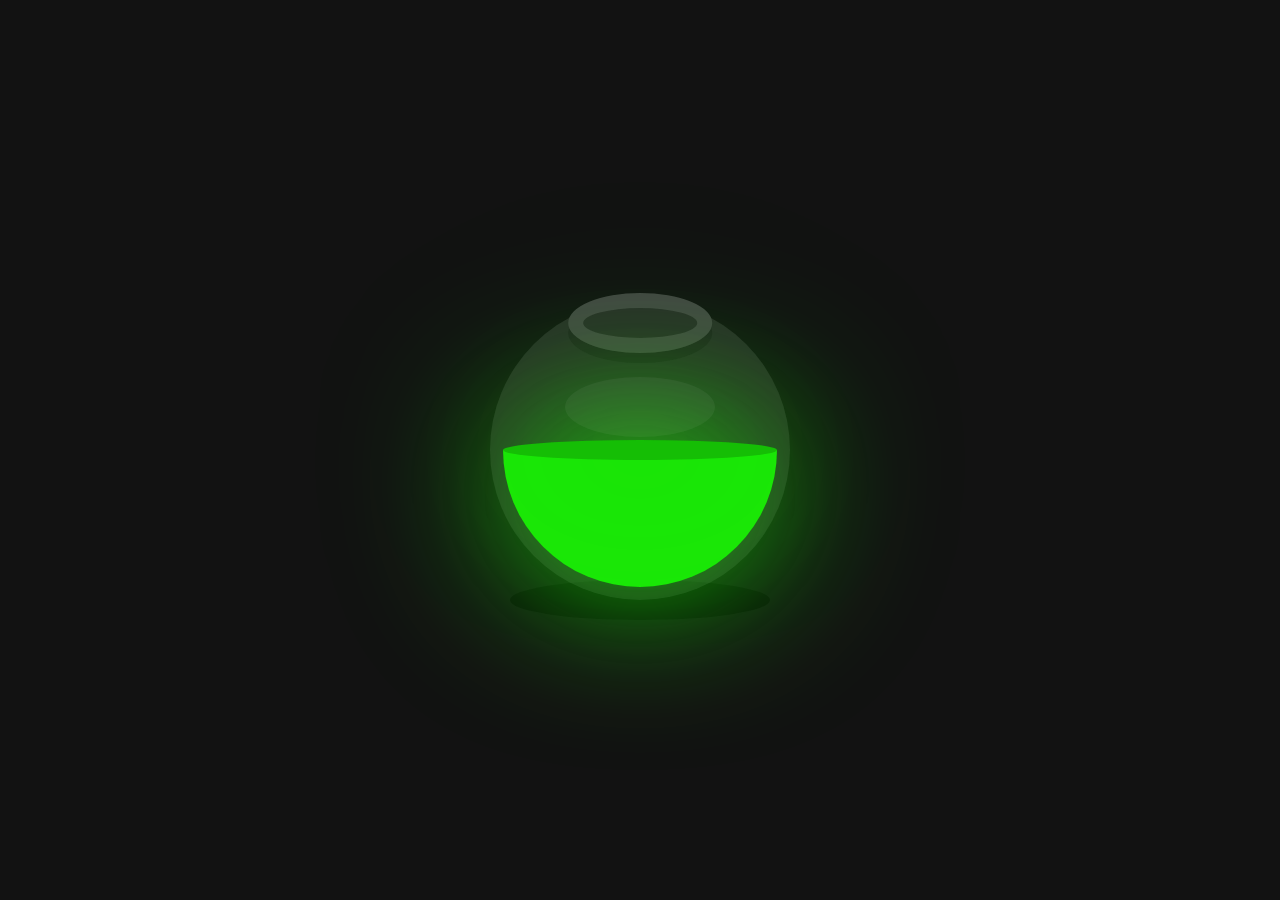
<file: Custom/glowing-bottle/index.html>
<!DOCTYPE html>
<html lang="en">

<head>
    <meta charset="UTF-8">
    <meta name="viewport" content="width=device-width, initial-scale=1.0">
    <title>3D Glowing Bottle</title>
    <link rel="stylesheet" href="style.css">
</head>

<body>
    <section>
        <div class="shadow"></div>
        <div class="bowl">
            <div class="liquid"></div>

        </div>
    </section>
</body>

</html>
</file>
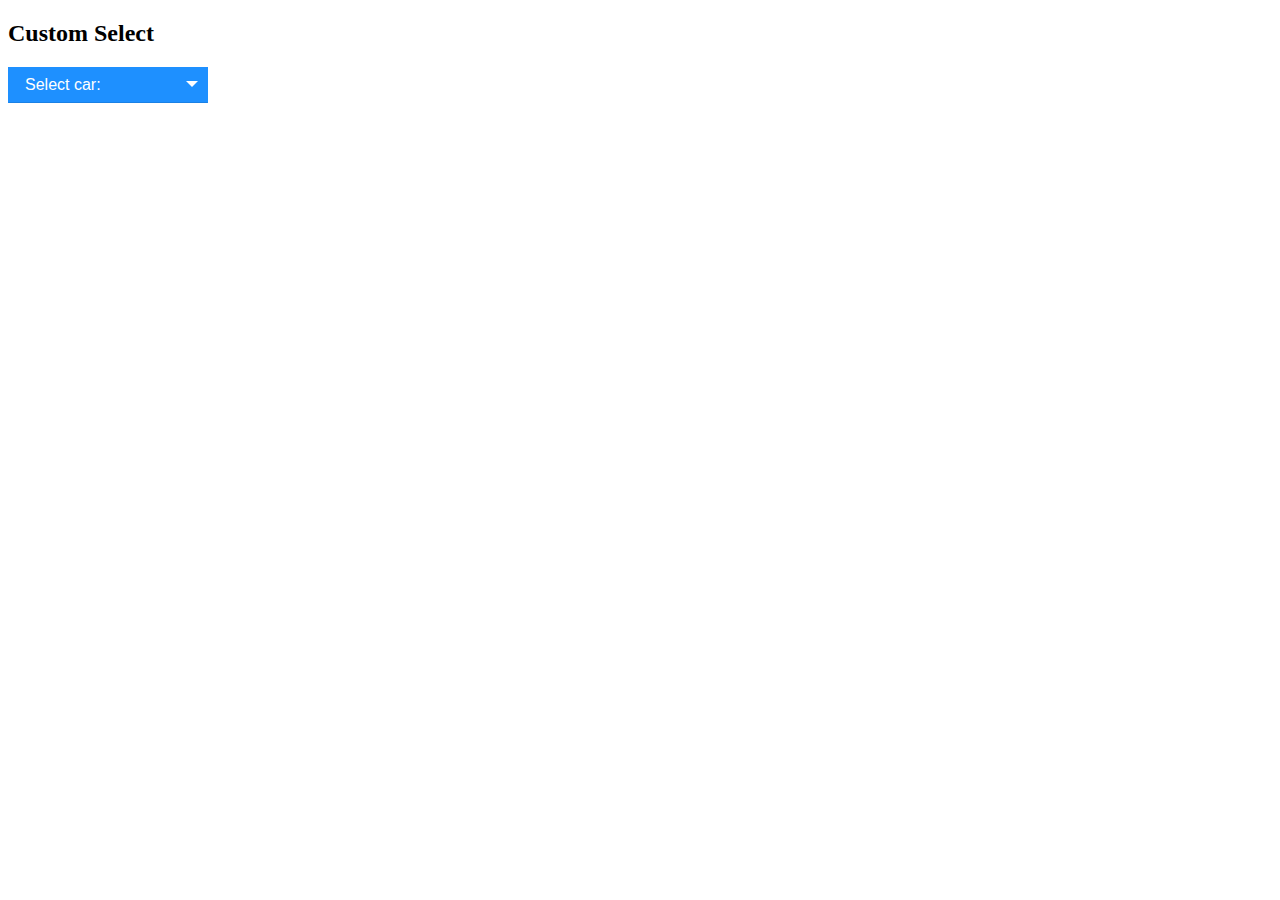
<file: Custom/SelectBox.html>
<!DOCTYPE html>
<html>
<head>
<meta name="viewport" content="width=device-width, initial-scale=1.0">
<style>
/*the container must be positioned relative:*/
.custom-select {
  position: relative;
  font-family: Arial;
}

.custom-select select {
  display: none; /*hide original SELECT element:*/
}

.select-selected {
  background-color: DodgerBlue;
}

/*style the arrow inside the select element:*/
.select-selected:after {
  position: absolute;
  content: "";
  top: 14px;
  right: 10px;
  width: 0;
  height: 0;
  border: 6px solid transparent;
  border-color: #fff transparent transparent transparent;
}

/*point the arrow upwards when the select box is open (active):*/
.select-selected.select-arrow-active:after {
  border-color: transparent transparent #fff transparent;
  top: 7px;
}

/*style the items (options), including the selected item:*/
.select-items div,.select-selected {
  color: #ffffff;
  padding: 8px 16px;
  border: 1px solid transparent;
  border-color: transparent transparent rgba(0, 0, 0, 0.1) transparent;
  cursor: pointer;
  user-select: none;
}

/*style items (options):*/
.select-items {
  position: absolute;
  background-color: DodgerBlue;
  top: 100%;
  left: 0;
  right: 0;
  z-index: 99;
}

/*hide the items when the select box is closed:*/
.select-hide {
  display: none;
}

.select-items div:hover, .same-as-selected {
  background-color: rgba(0, 0, 0, 0.1);
}
</style>
</head>     

<body>

<h2>Custom Select</h2>

<!--surround the select box with a "custom-select" DIV element. Remember to set the width:-->
<div class="custom-select" style="width:200px;">
  <select>
    <option value="0">Select car:</option>
    <option value="1">Audi</option>
    <option value="2">BMW</option>
    <option value="3">Citroen</option>
    <option value="4">Ford</option>
    <option value="5">Honda</option>
    <option value="6">Jaguar</option>
    <option value="7">Land Rover</option>
    <option value="8">Mercedes</option>
    <option value="9">Mini</option>
    <option value="10">Nissan</option>
    <option value="11">Toyota</option>
    <option value="12">Volvo</option>
  </select>
</div>

<script>
var x, i, j, l, ll, selElmnt, a, b, c;
/*look for any elements with the class "custom-select":*/
x = document.getElementsByClassName("custom-select");
l = x.length;
for (i = 0; i < l; i++) {
  selElmnt = x[i].getElementsByTagName("select")[0];
  ll = selElmnt.length;
  /*for each element, create a new DIV that will act as the selected item:*/
  a = document.createElement("DIV");
  a.setAttribute("class", "select-selected");
  a.innerHTML = selElmnt.options[selElmnt.selectedIndex].innerHTML;
  x[i].appendChild(a);
  /*for each element, create a new DIV that will contain the option list:*/
  b = document.createElement("DIV");
  b.setAttribute("class", "select-items select-hide");
  for (j = 1; j < ll; j++) {
    /*for each option in the original select element,
    create a new DIV that will act as an option item:*/
    c = document.createElement("DIV");
    c.innerHTML = selElmnt.options[j].innerHTML;
    c.addEventListener("click", function(e) {
        /*when an item is clicked, update the original select box,
        and the selected item:*/
        var y, i, k, s, h, sl, yl;
        s = this.parentNode.parentNode.getElementsByTagName("select")[0];
        sl = s.length;
        h = this.parentNode.previousSibling;
        for (i = 0; i < sl; i++) {
          if (s.options[i].innerHTML == this.innerHTML) {
            s.selectedIndex = i;
            h.innerHTML = this.innerHTML;
            y = this.parentNode.getElementsByClassName("same-as-selected");
            yl = y.length;
            for (k = 0; k < yl; k++) {
              y[k].removeAttribute("class");
            }
            this.setAttribute("class", "same-as-selected");
            break;
          }
        }
        h.click();
    });
    b.appendChild(c);
  }
  x[i].appendChild(b);
  a.addEventListener("click", function(e) {
      /*when the select box is clicked, close any other select boxes,
      and open/close the current select box:*/
      e.stopPropagation();
      closeAllSelect(this);
      this.nextSibling.classList.toggle("select-hide");
      this.classList.toggle("select-arrow-active");
    });
}
function closeAllSelect(elmnt) {
  /*a function that will close all select boxes in the document,
  except the current select box:*/
  var x, y, i, xl, yl, arrNo = [];
  x = document.getElementsByClassName("select-items");
  y = document.getElementsByClassName("select-selected");
  xl = x.length;
  yl = y.length;
  for (i = 0; i < yl; i++) {
    if (elmnt == y[i]) {
      arrNo.push(i)
    } else {
      y[i].classList.remove("select-arrow-active");
    }
  }
  for (i = 0; i < xl; i++) {
    if (arrNo.indexOf(i)) {
      x[i].classList.add("select-hide");
    }
  }
}
/*if the user clicks anywhere outside the select box,
then close all select boxes:*/
document.addEventListener("click", closeAllSelect);
</script>

</body>
</html>
</file>
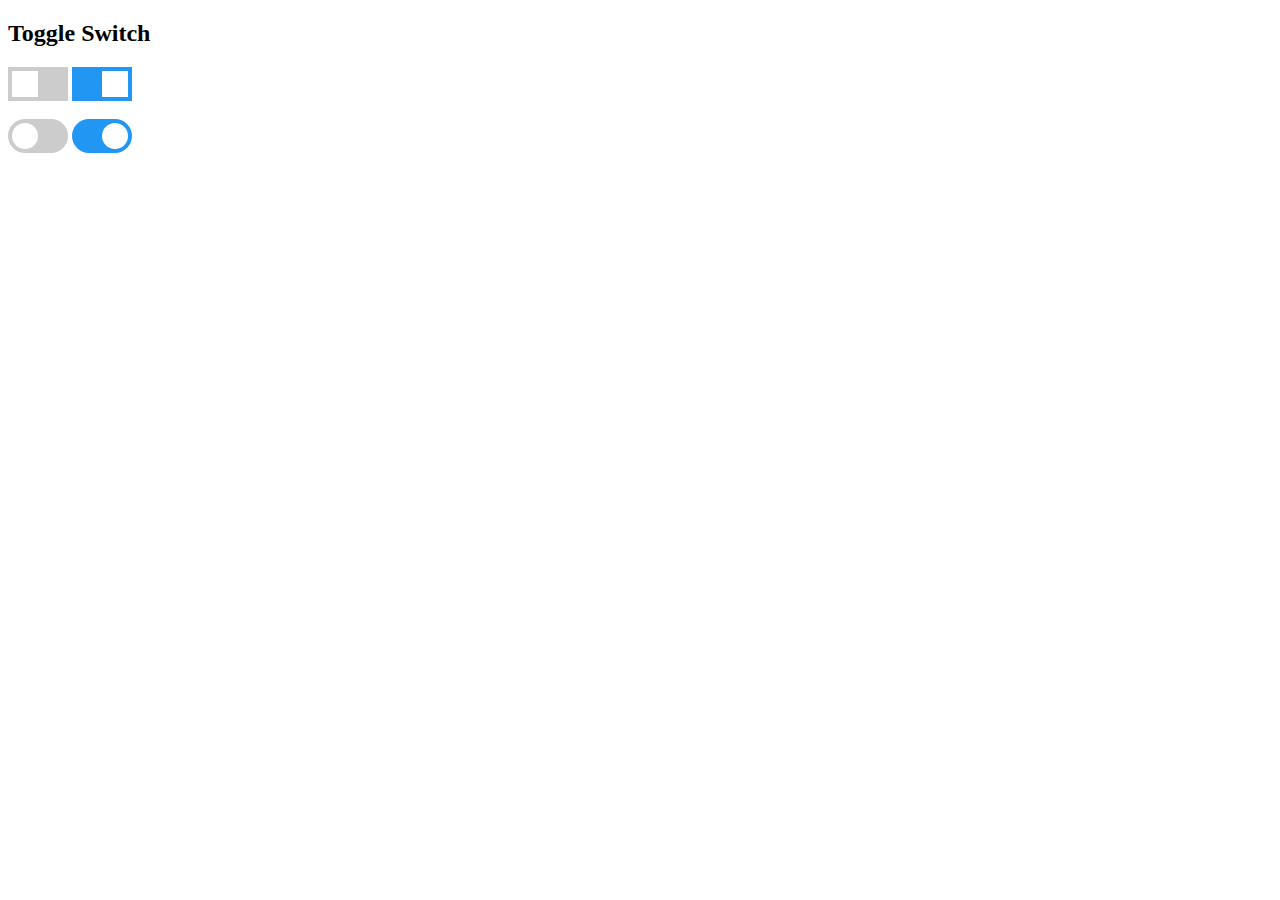
<file: Custom/ToggleSwitch.html>
<!DOCTYPE html>
<html>
<head>
<meta name="viewport" content="width=device-width, initial-scale=1">
<style>
.switch {
  position: relative;
  display: inline-block;
  width: 60px;
  height: 34px;
}

.switch input { 
  opacity: 0;
  width: 0;
  height: 0;
}

.slider {
  position: absolute;
  cursor: pointer;
  top: 0;
  left: 0;
  right: 0;
  bottom: 0;
  background-color: #ccc;
  -webkit-transition: .4s;
  transition: .4s;
}

.slider:before {
  position: absolute;
  content: "";
  height: 26px;
  width: 26px;
  left: 4px;
  bottom: 4px;
  background-color: white;
  -webkit-transition: .4s;
  transition: .4s;
}

input:checked + .slider {
  background-color: #2196F3;
}

input:focus + .slider {
  box-shadow: 0 0 1px #2196F3;
}

input:checked + .slider:before {
  -webkit-transform: translateX(26px);
  -ms-transform: translateX(26px);
  transform: translateX(26px);
}

/* Rounded sliders */
.slider.round {
  border-radius: 34px;
}

.slider.round:before {
  border-radius: 50%;
}
</style>
</head>
<body>

<h2>Toggle Switch</h2>

<label class="switch">
  <input type="checkbox">
  <span class="slider"></span>
</label>

<label class="switch">
  <input type="checkbox" checked>
  <span class="slider"></span>
</label><br><br>

<label class="switch">
  <input type="checkbox">
  <span class="slider round"></span>
</label>

<label class="switch">
  <input type="checkbox" checked>
  <span class="slider round"></span>
</label>

</body>
</html>
</file>
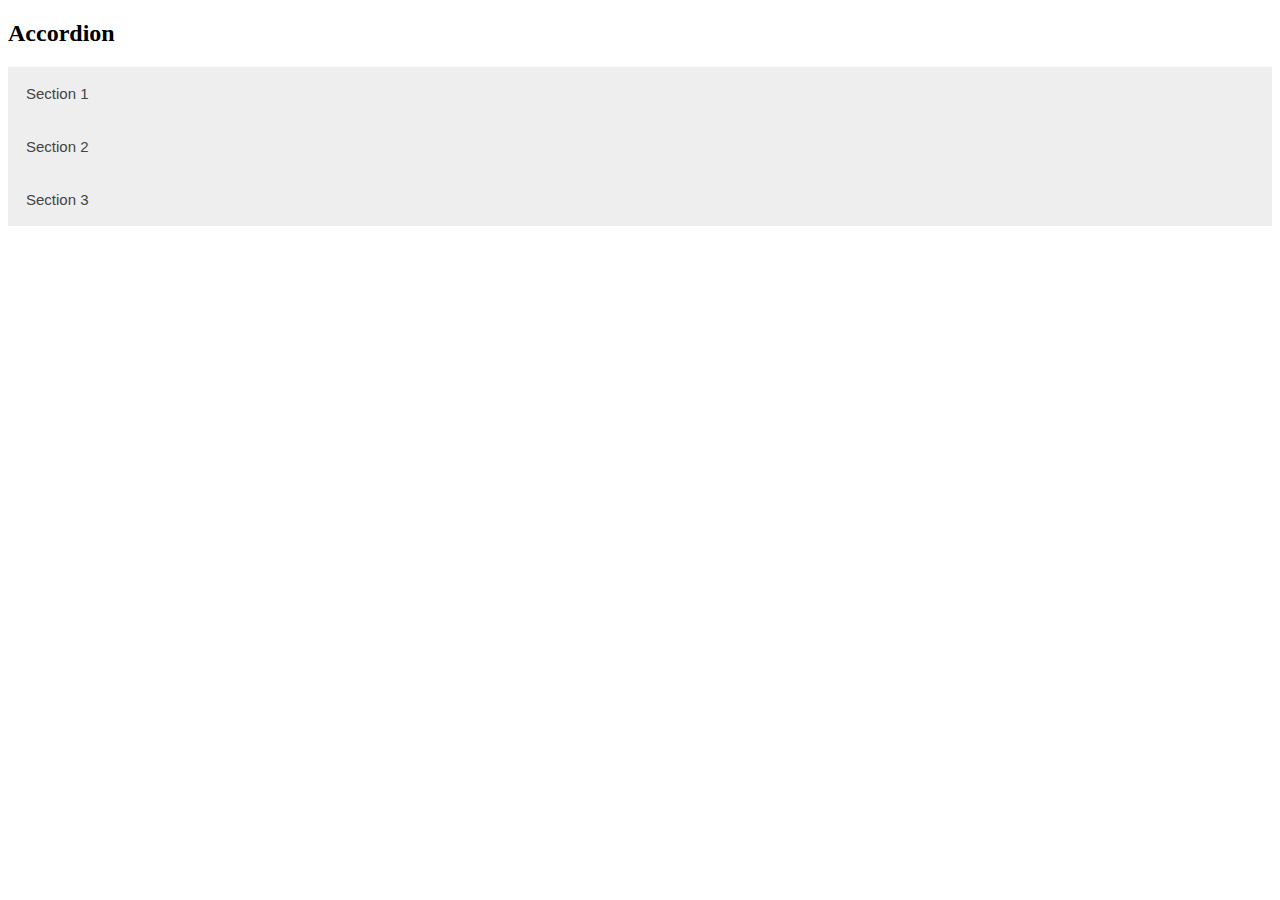
<file: Default/Accordion.html>
<!DOCTYPE html>
<html>
<head>
<meta name="viewport" content="width=device-width, initial-scale=1">
<style>
.accordion {
  background-color: #eee;
  color: #444;
  cursor: pointer;
  padding: 18px;
  width: 100%;
  border: none;
  text-align: left;
  outline: none;
  font-size: 15px;
  transition: 0.4s;
}

.active, .accordion:hover {
  background-color: #ccc; 
}

.panel {
  padding: 0 18px;
  display: none;
  background-color: white;
  overflow: hidden;
}
</style>
</head>
<body>

<h2>Accordion</h2>

<button class="accordion">Section 1</button>
<div class="panel">
  <p>Lorem ipsum dolor sit amet, consectetur adipisicing elit, sed do eiusmod tempor incididunt ut labore et dolore magna aliqua. Ut enim ad minim veniam, quis nostrud exercitation ullamco laboris nisi ut aliquip ex ea commodo consequat.</p>
</div>

<button class="accordion">Section 2</button>
<div class="panel">
  <p>Lorem ipsum dolor sit amet, consectetur adipisicing elit, sed do eiusmod tempor incididunt ut labore et dolore magna aliqua. Ut enim ad minim veniam, quis nostrud exercitation ullamco laboris nisi ut aliquip ex ea commodo consequat.</p>
</div>

<button class="accordion">Section 3</button>
<div class="panel">
  <p>Lorem ipsum dolor sit amet, consectetur adipisicing elit, sed do eiusmod tempor incididunt ut labore et dolore magna aliqua. Ut enim ad minim veniam, quis nostrud exercitation ullamco laboris nisi ut aliquip ex ea commodo consequat.</p>
</div>

<script>
var acc = document.getElementsByClassName("accordion");
var i;

for (i = 0; i < acc.length; i++) {
  acc[i].addEventListener("click", function() {
    this.classList.toggle("active");
    var panel = this.nextElementSibling;
    if (panel.style.display === "block") {
      panel.style.display = "none";
    } else {
      panel.style.display = "block";
    }
  });
}
</script>

</body>
</html>
</file>
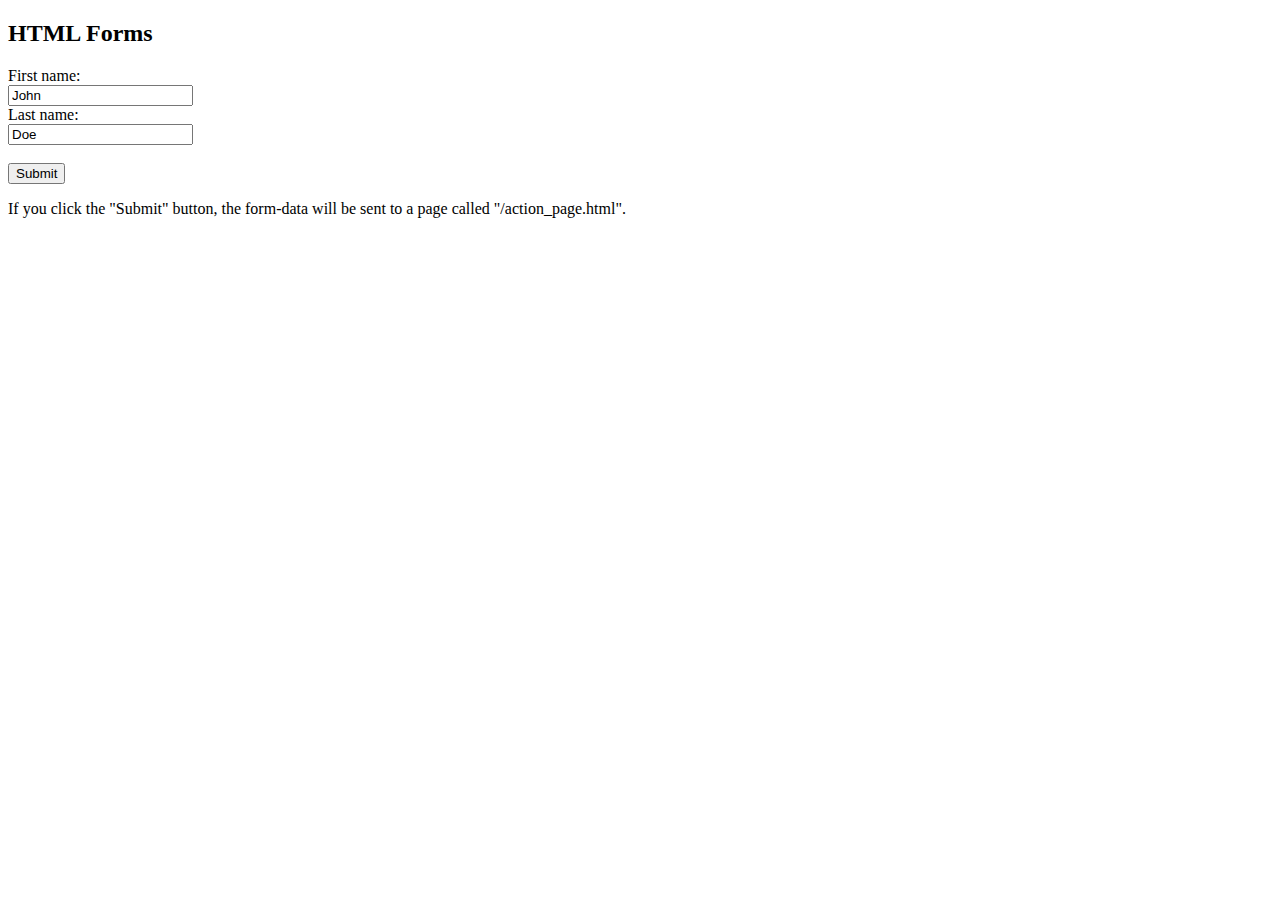
<file: Default/Forms.html>
<!DOCTYPE html>
<html>
<body>

<h2>HTML Forms</h2>

<form action="/action_page.php">
  <label for="fname">First name:</label><br>
  <input type="text" id="fname" name="fname" value="John"><br>
  <label for="lname">Last name:</label><br>
  <input type="text" id="lname" name="lname" value="Doe"><br><br>
  <input type="submit" value="Submit">
</form> 

<p>If you click the "Submit" button, the form-data will be sent to a page called "/action_page.html".</p>

</body>
</html>
</file>
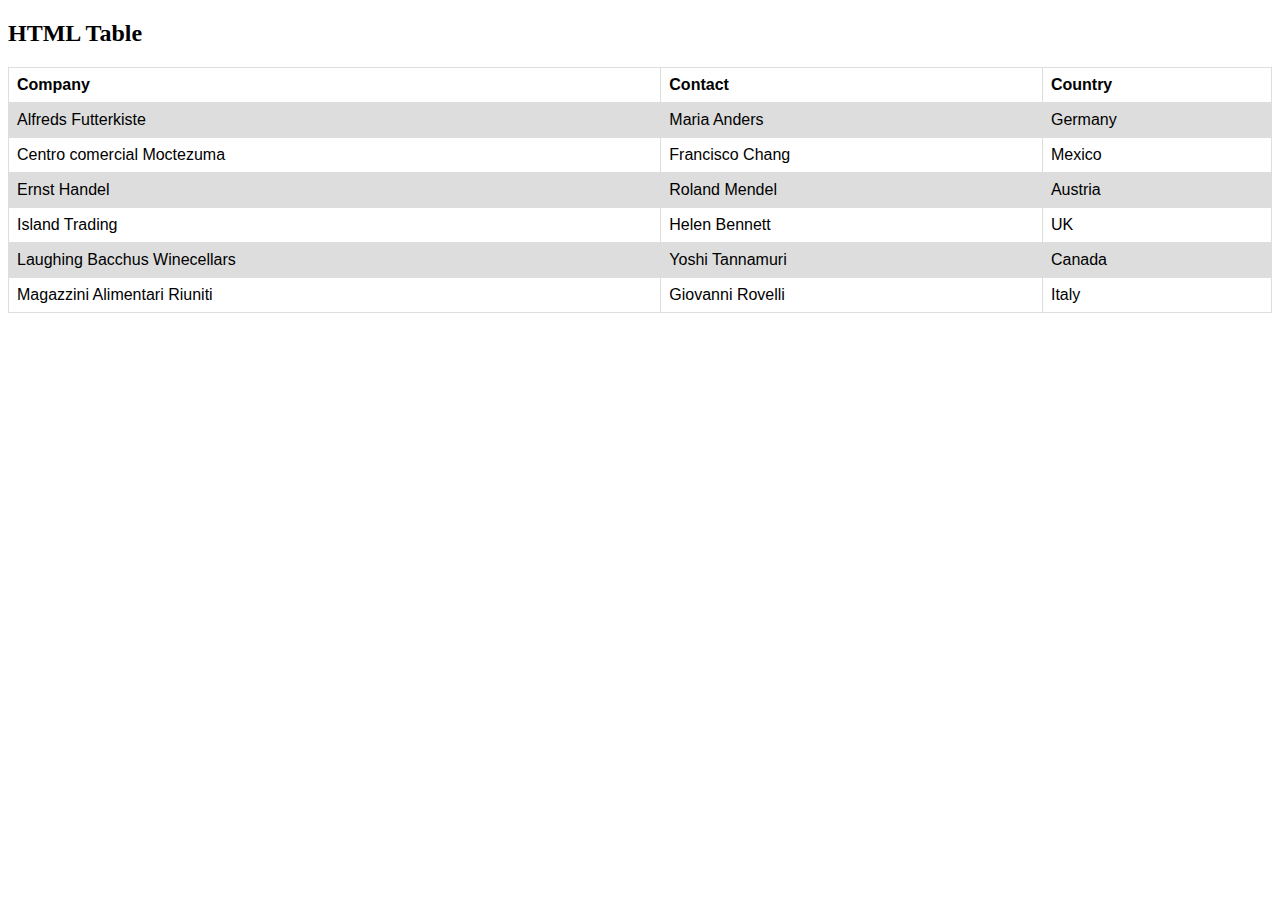
<file: Default/Table.html>
<!DOCTYPE html>
<html>
<head>
<style>
table {
  font-family: arial, sans-serif;
  border-collapse: collapse;
  width: 100%;
}

td, th {
  border: 1px solid #dddddd;
  text-align: left;
  padding: 8px;
}

tr:nth-child(even) {
  background-color: #dddddd;
}
</style>
</head>
<body>

<h2>HTML Table</h2>

<table>
  <tr>
    <th>Company</th>
    <th>Contact</th>
    <th>Country</th>
  </tr>
  <tr>
    <td>Alfreds Futterkiste</td>
    <td>Maria Anders</td>
    <td>Germany</td>
  </tr>
  <tr>
    <td>Centro comercial Moctezuma</td>
    <td>Francisco Chang</td>
    <td>Mexico</td>
  </tr>
  <tr>
    <td>Ernst Handel</td>
    <td>Roland Mendel</td>
    <td>Austria</td>
  </tr>
  <tr>
    <td>Island Trading</td>
    <td>Helen Bennett</td>
    <td>UK</td>
  </tr>
  <tr>
    <td>Laughing Bacchus Winecellars</td>
    <td>Yoshi Tannamuri</td>
    <td>Canada</td>
  </tr>
  <tr>
    <td>Magazzini Alimentari Riuniti</td>
    <td>Giovanni Rovelli</td>
    <td>Italy</td>
  </tr>
</table>

</body>
</html>
</file>
<file: Custom/glowing-bottle/style.css>
@import url('https://fonts.googleapis.com/css2?family=BhuTuka+Expanded+One&family=Kanit&family=Mrs+Sheppards&family=Oswald:wght@700&display=swap');

* {
    margin: 0;
    padding: 0;
    box-sizing: border-box;
}

section {
    display: flex;
    justify-content: center;
    align-items: center;
    min-height: 100vh;
    background: #121212;

}

.bowl {
    position: relative;
    width: 300px;
    height: 300px;
    background: rgba(255, 255, 255, 0.1);
    border-radius: 50%;
    border: 8px solid transparent;
    animation: animate 5s linear infinite;
    transform-origin: bottom center;
    animation-play-state: run;
}

@keyframes animate {
    0% {
        transform: rotate(0deg);
    }

    25% {
        transform: rotate(22deg);
    }

    50% {
        transform: rotate(0deg);
    }

    75% {
        transform: rotate(-22deg);
    }

    100% {
        filter: hue-rotate(360deg);
    }
}

.bowl::before {
    content: "";
    position: absolute;
    top: -15px;
    left: 50%;
    transform: translateX(-50%);
    width: 40%;
    height: 30px;
    border: 15px solid #444;
    border-radius: 50%;
    box-shadow: 0 10px #222;

}

.bowl::after {
    content: "";
    position: absolute;
    top: 35%;
    left: 50%;
    transform: translate(-50%, -50%);
    width: 150px;
    height: 60px;
    background: rgba(255, 255, 255, 0.05);
    transform-origin: center;
    animation: animatebowlshadow 5s linear infinite;
    border-radius: 50%;
    animation-play-state: running;

}


@keyframes animatebowlshadow {
    0% {
        left: 50%;
        width: 150px;
        height: 60px;
    }

    25% {
        left: 55%;
        width: 140px;
        height: 65px;
    }

    50% {
        left: 50%;
        width: 150px;
        height: 60px;
    }

    75% {
        left: 45%;
        width: 140px;
        height: 65px;
    }

    100% {}
}


.liquid {
    position: absolute;
    top: 50%;
    left: 5px;
    right: 5px;
    bottom: 5px;
    background: #1ae907;
    border-bottom-left-radius: 150px;
    border-bottom-right-radius: 150px;
    filter: drop-shadow(0 0 80px #1ae907);
    transform-origin: top center;
    animation: animateliquid 5s linear infinite;
    animation-play-state: running;
}

@keyframes animateliquid {
    0% {
        transform: rotate(0deg);
    }

    25% {
        transform: rotate(-22deg);
    }

    30% {
        transform: rotate(-23deg);
    }

    50% {
        transform: rotate(0deg);
    }

    75% {
        transform: rotate(22deg);
    }

    80% {
        transform: rotate(23deg);
    }

    100% {
        transform: rotate(0deg);
    }


}

.liquid::before {
    content: "";
    position: absolute;
    top: -10px;
    width: 100%;
    height: 20px;
    background: #15be05;
    border-radius: 50%;
    filter: drop-shadow(0 0 80px #15be05);
}

.shadow {
    position: absolute;
    top: calc(50% + 150px);
    left: 50%;
    transform: translate(-50%, -50%);
    width: 260px;
    height: 40px;
    background: rgba(0, 0, 0, 0.5);
    border-radius: 50%;
    animation: animateshadow 5s linear infinite;
    animation-play-state: running;

}

@keyframes animateshadow {
    0% {
        left: 50%;
        width: 260px;
        height: 40px;
        top: calc(50% + 150px);

    }

    25% {
        left: 55%;
        width: 265px;
        height: 30px;
        top: calc(50% + 130px);

    }

    50% {
        left: 50%;
        width: 260px;
        height: 40px;
        top: calc(50% + 150px);

    }

    75% {
        left: 45%;
        width: 265px;
        height: 30px;
        top: calc(50% + 130px);

    }

    100% {}
}
</file>
